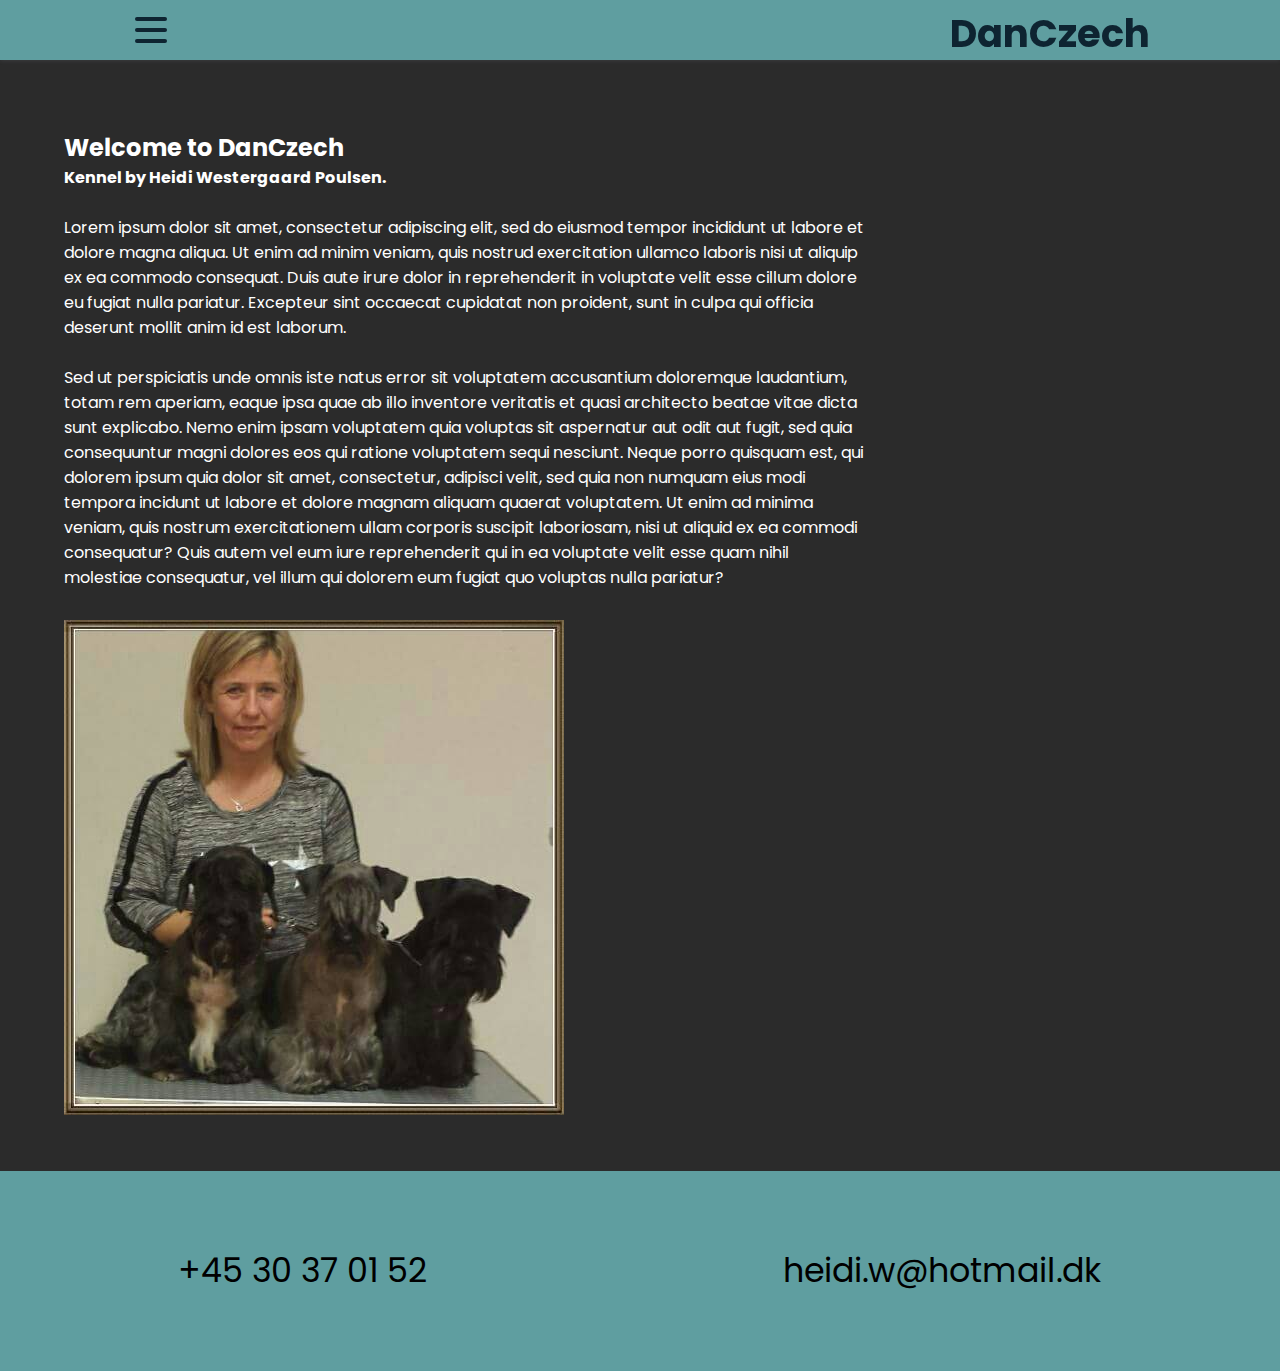
<file: index.html>
<!DOCTYPE html>
<html lang="en">
<head>
    <meta charset="UTF-8">
    <meta name="viewport" content="width=device-width, initial-scale=1.0">
    <meta name="description" content="">
    <link rel="stylesheet" href="styles.css">
    <title>DanCzech Cesky terriers</title>
    <link rel="icon" type="image/x-icon" href="./images/favicon.ico">
</head>
<body>
    <nav>
        <div class="navbar">
            <div class="container nav-container">
                <input class="checkbox" type="checkbox" name="" id="" />
                <div class="hamburger-lines">
                    <span class="line line1"></span>
                    <span class="line line2"></span>
                    <span class="line line3"></span>
                </div>  
                <div class="logo">
                    <h1>DanCzech</h1>
                </div>
                <div class="menu-items">
                    <li><a href="./">Home</a></li>
                    <li><a href="./about.html">About Ceski's</a></li>
                    <li><a href="./kennel.html">Kennel</a></li>
                    <li><a href="./gallery.html">Gallery</a></li>
                    <li><a href="./news.html">Puppy news</a></li>
                </div>
            </div>
        </div>
    </nav>

    <div class="main">
        <div class="intro">
            <h2>Welcome to DanCzech</h2>
            <div class="text-image">
                <p>
                    <strong>Kennel by Heidi Westergaard Poulsen.</strong><br><br>
                    Lorem ipsum dolor sit amet, consectetur adipiscing elit, sed do eiusmod tempor incididunt ut labore et dolore magna aliqua. 
                    Ut enim ad minim veniam, quis nostrud exercitation ullamco laboris nisi ut aliquip ex ea commodo consequat. 
                    Duis aute irure dolor in reprehenderit in voluptate velit esse cillum dolore eu fugiat nulla pariatur. 
                    Excepteur sint occaecat cupidatat non proident, sunt in culpa qui officia deserunt mollit anim id est laborum.
                    <br><br>
                    Sed ut perspiciatis unde omnis iste natus error sit voluptatem accusantium doloremque laudantium, totam rem aperiam, 
                    eaque ipsa quae ab illo inventore veritatis et quasi architecto beatae vitae dicta sunt explicabo. 
                    Nemo enim ipsam voluptatem quia voluptas sit aspernatur aut odit aut fugit, 
                    sed quia consequuntur magni dolores eos qui ratione voluptatem sequi nesciunt. 
                    Neque porro quisquam est, qui dolorem ipsum quia dolor sit amet, consectetur, adipisci velit, 
                    sed quia non numquam eius modi tempora incidunt ut labore et dolore magnam aliquam quaerat voluptatem. 
                    Ut enim ad minima veniam, quis nostrum exercitationem ullam corporis suscipit laboriosam, nisi ut aliquid ex ea commodi consequatur? 
                    Quis autem vel eum iure reprehenderit qui in ea voluptate velit esse quam nihil molestiae consequatur, vel illum qui dolorem eum fugiat quo voluptas nulla pariatur?
                </p>
                <img src="./images/frontpageimg.jpg" alt="">
            </div>
        </div>
        
    </div>


    <footer>
        <a href="tel:+4530370152">+45 30 37 01 52</a>
        <a href="mailto:heidi.w@hotmail.dk">heidi.w@hotmail.dk</a>
    </footer>
</body>
</html>
</file>
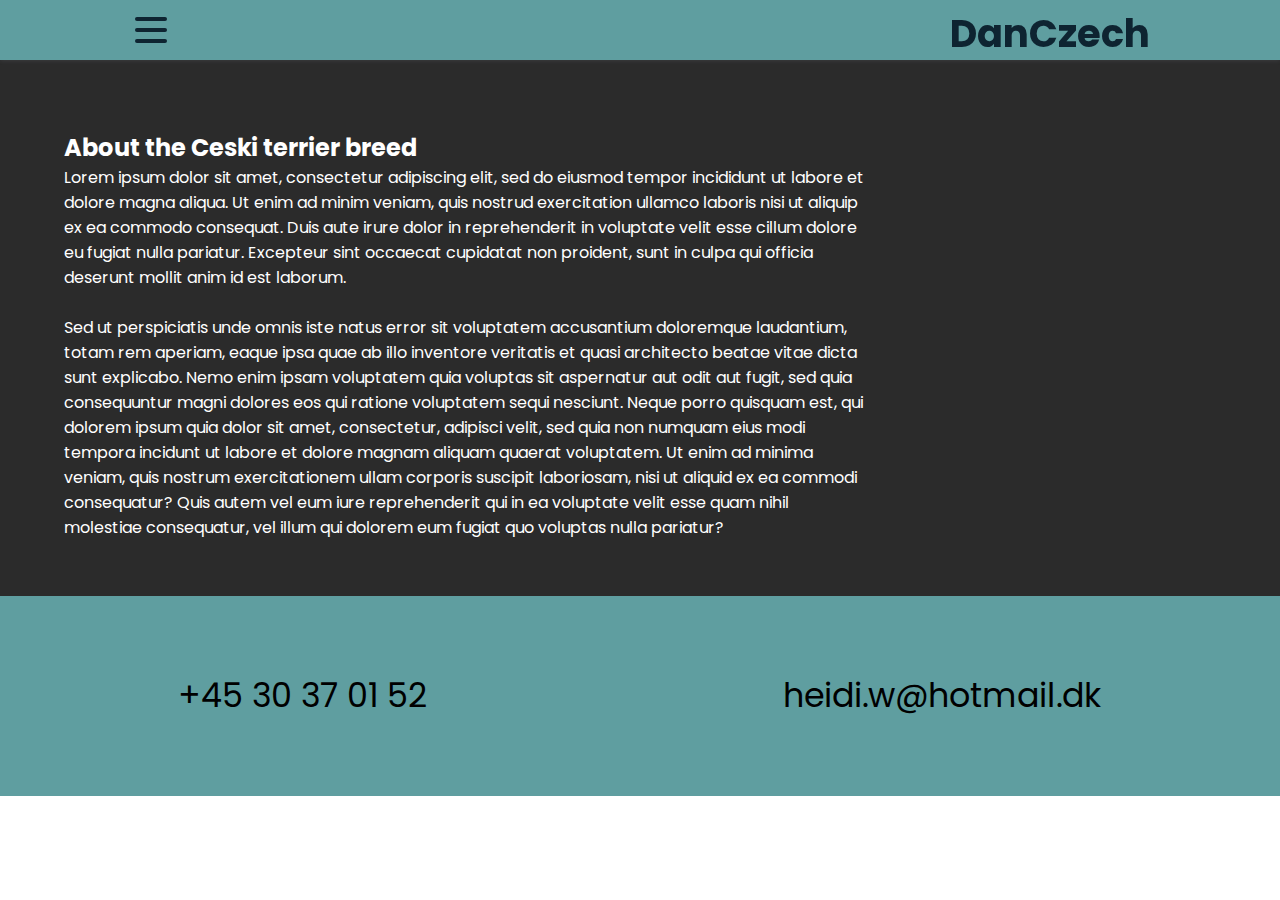
<file: about.html>
<!DOCTYPE html>
<html lang="en">
<head>
    <meta charset="UTF-8">
    <meta name="viewport" content="width=device-width, initial-scale=1.0">
    <meta name="description" content="">
    <link rel="stylesheet" href="styles.css">
    <title>DanCzech Cesky terriers</title>
    <link rel="icon" type="image/x-icon" href="./images/favicon.ico">
</head>
<body>
    <nav>
        <div class="navbar">
            <div class="container nav-container">
                <input class="checkbox" type="checkbox" name="" id="" />
                <div class="hamburger-lines">
                    <span class="line line1"></span>
                    <span class="line line2"></span>
                    <span class="line line3"></span>
                </div>  
                <div class="logo">
                    <h1>DanCzech</h1>
                </div>
                <div class="menu-items">
                    <li><a href="./">Home</a></li>
                    <li><a href="./about.html">About Ceski's</a></li>
                    <li><a href="./kennel.html">Kennel</a></li>
                    <li><a href="./gallery.html">Gallery</a></li>
                    <li><a href="./news.html">Puppy news</a></li>
                </div>
            </div>
        </div>
    </nav>
    <div class="main">
        <div class="about">
            <h2>About the Ceski terrier breed</h2>
            <p>
                Lorem ipsum dolor sit amet, consectetur adipiscing elit, sed do eiusmod tempor incididunt ut labore et dolore magna aliqua. 
                Ut enim ad minim veniam, quis nostrud exercitation ullamco laboris nisi ut aliquip ex ea commodo consequat. 
                Duis aute irure dolor in reprehenderit in voluptate velit esse cillum dolore eu fugiat nulla pariatur. 
                Excepteur sint occaecat cupidatat non proident, sunt in culpa qui officia deserunt mollit anim id est laborum.
                <br><br>
                Sed ut perspiciatis unde omnis iste natus error sit voluptatem accusantium doloremque laudantium, totam rem aperiam, 
                eaque ipsa quae ab illo inventore veritatis et quasi architecto beatae vitae dicta sunt explicabo. 
                Nemo enim ipsam voluptatem quia voluptas sit aspernatur aut odit aut fugit, 
                sed quia consequuntur magni dolores eos qui ratione voluptatem sequi nesciunt. 
                Neque porro quisquam est, qui dolorem ipsum quia dolor sit amet, consectetur, adipisci velit, 
                sed quia non numquam eius modi tempora incidunt ut labore et dolore magnam aliquam quaerat voluptatem. 
                Ut enim ad minima veniam, quis nostrum exercitationem ullam corporis suscipit laboriosam, nisi ut aliquid ex ea commodi consequatur? 
                Quis autem vel eum iure reprehenderit qui in ea voluptate velit esse quam nihil molestiae consequatur, vel illum qui dolorem eum fugiat quo voluptas nulla pariatur?
            </p>
        </div>
        
        


    </div>


    <footer>
        <a href="tel:+4530370152">+45 30 37 01 52</a>
        <a href="mailto:heidi.w@hotmail.dk">heidi.w@hotmail.dk</a>
    </footer>

</body>
</html>
</file>
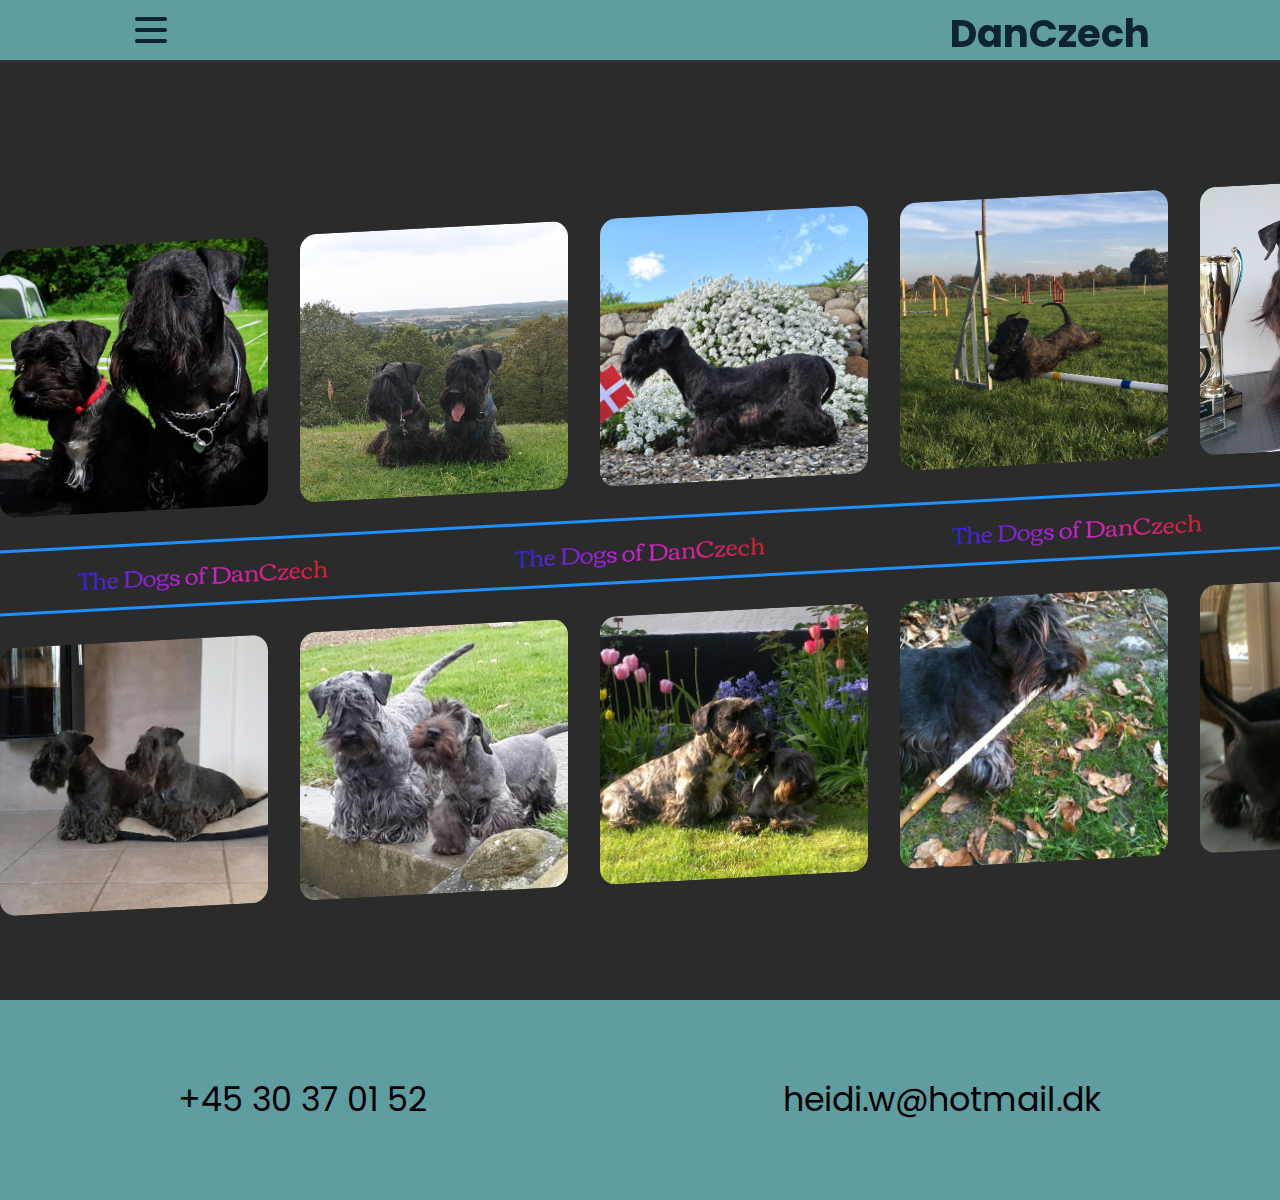
<file: gallery.html>
<!DOCTYPE html>
<html lang="en">
<head>
    <meta charset="UTF-8">
    <meta name="viewport" content="width=device-width, initial-scale=1.0">
    <meta name="description" content="">
    <link rel="stylesheet" href="styles.css">
    <title>DanCzech Cesky terriers</title>
    <link rel="icon" type="image/x-icon" href="./images/favicon.ico">
</head>
<body>
    <nav>
        <div class="navbar">
            <div class="container nav-container">
                <input class="checkbox" type="checkbox" name="" id="" />
                <div class="hamburger-lines">
                    <span class="line line1"></span>
                    <span class="line line2"></span>
                    <span class="line line3"></span>
                </div>  
                <div class="logo">
                    <h1>DanCzech</h1>
                </div>
                <div class="menu-items">
                    <li><a href="./">Home</a></li>
                    <li><a href="./about.html">About Ceski's</a></li>
                    <li><a href="./kennel.html">Kennel</a></li>
                    <li><a href="./gallery.html">Gallery</a></li>
                    <li><a href="./news.html">Puppy news</a></li>
                </div>
            </div>
        </div>
    </nav>

    <div class="gallery-main">
        <div class="gallery">


            <div class="marquee">
                <div class="marquee__group">
                  <img src='./images/gallery1.jpg' alt=''>
                  <img src='./images/gallery2.jpg' alt=''>
                  <img src='./images/gallery3.jpg' alt=''>
                  <img src='./images/gallery4.jpg' alt=''>
                  <img src='./images/gallery5.jpg' alt=''>
                </div>
              
                <div aria-hidden="true" class="marquee__group">
                    <img src='./images/gallery1.jpg' alt=''>
                    <img src='./images/gallery2.jpg' alt=''>
                    <img src='./images/gallery3.jpg' alt=''>
                    <img src='./images/gallery4.jpg' alt=''>
                    <img src='./images/gallery5.jpg' alt=''>
                </div>
            </div>
              
            <div class="marquee marquee--borders" style="--duration: 100s">
                <div class="marquee__group">
                  <p>The Dogs of DanCzech</p>
                  <p aria-hidden="true">The Dogs of DanCzech</p>
                  <p aria-hidden="true">The Dogs of DanCzech</p>
                </div>
              
                <div aria-hidden="true" class="marquee__group">
                  <p>The Dogs of DanCzech</p>
                  <p>The Dogs of DanCzech</p>
                  <p>The Dogs of DanCzech</p>
                </div>
            </div>
              
            <div class="marquee marquee--reverse">
                <div class="marquee__group">
                  <img src='./images/gallery6.jpg' alt=''>
                  <img src='./images/gallery7.jpg' alt=''>
                  <img src='./images/gallery8.jpg' alt=''>
                  <img src='./images/gallery9.jpg' alt=''>
                  <img src='./images/gallery10.jpg' alt=''>
                </div>
              
                <div aria-hidden="true" class="marquee__group">
                    <img src='./images/gallery6.jpg' alt=''>
                    <img src='./images/gallery7.jpg' alt=''>
                    <img src='./images/gallery8.jpg' alt=''>
                    <img src='./images/gallery9.jpg' alt=''>
                    <img src='./images/gallery10.jpg' alt=''>
                </div>
            </div>



        </div>
        
    </div>


    <footer>
        <a href="tel:+4530370152">+45 30 37 01 52</a>
        <a href="mailto:heidi.w@hotmail.dk">heidi.w@hotmail.dk</a>
    </footer>

</body>
</html>
</file>
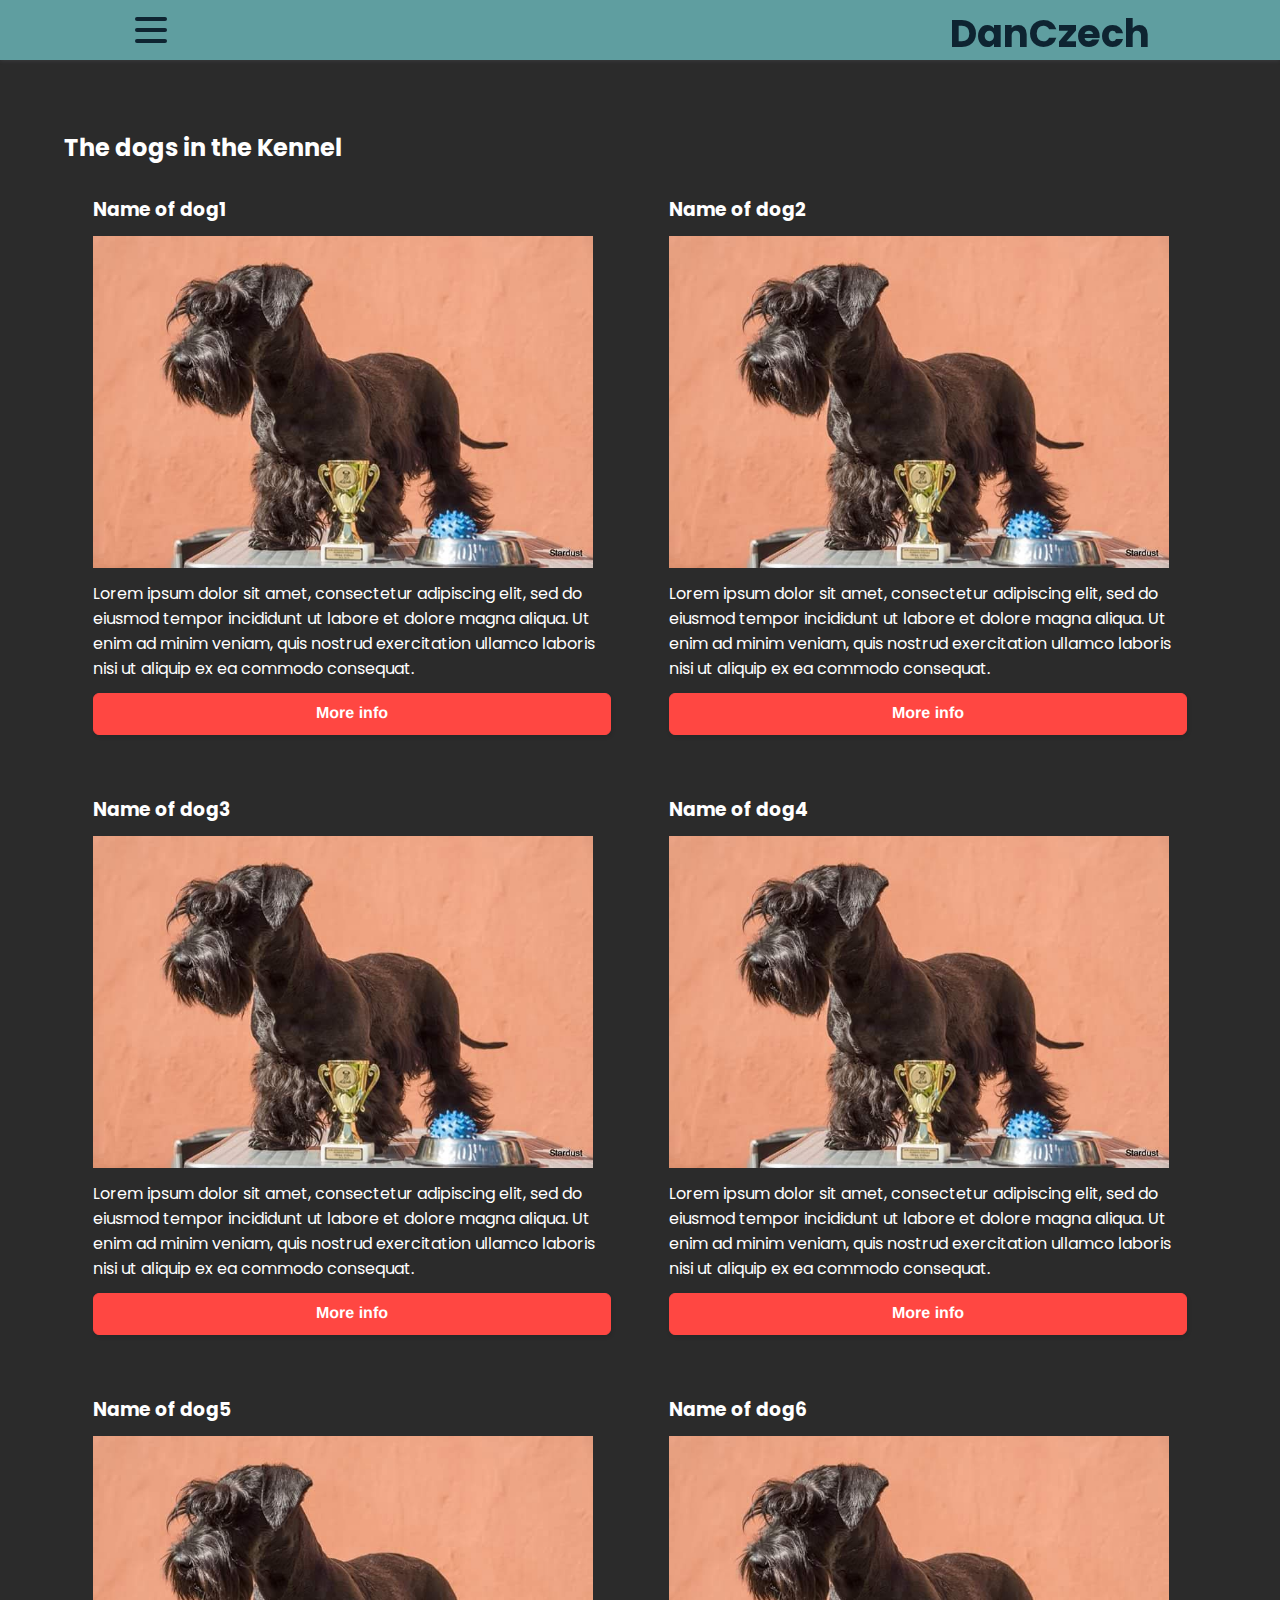
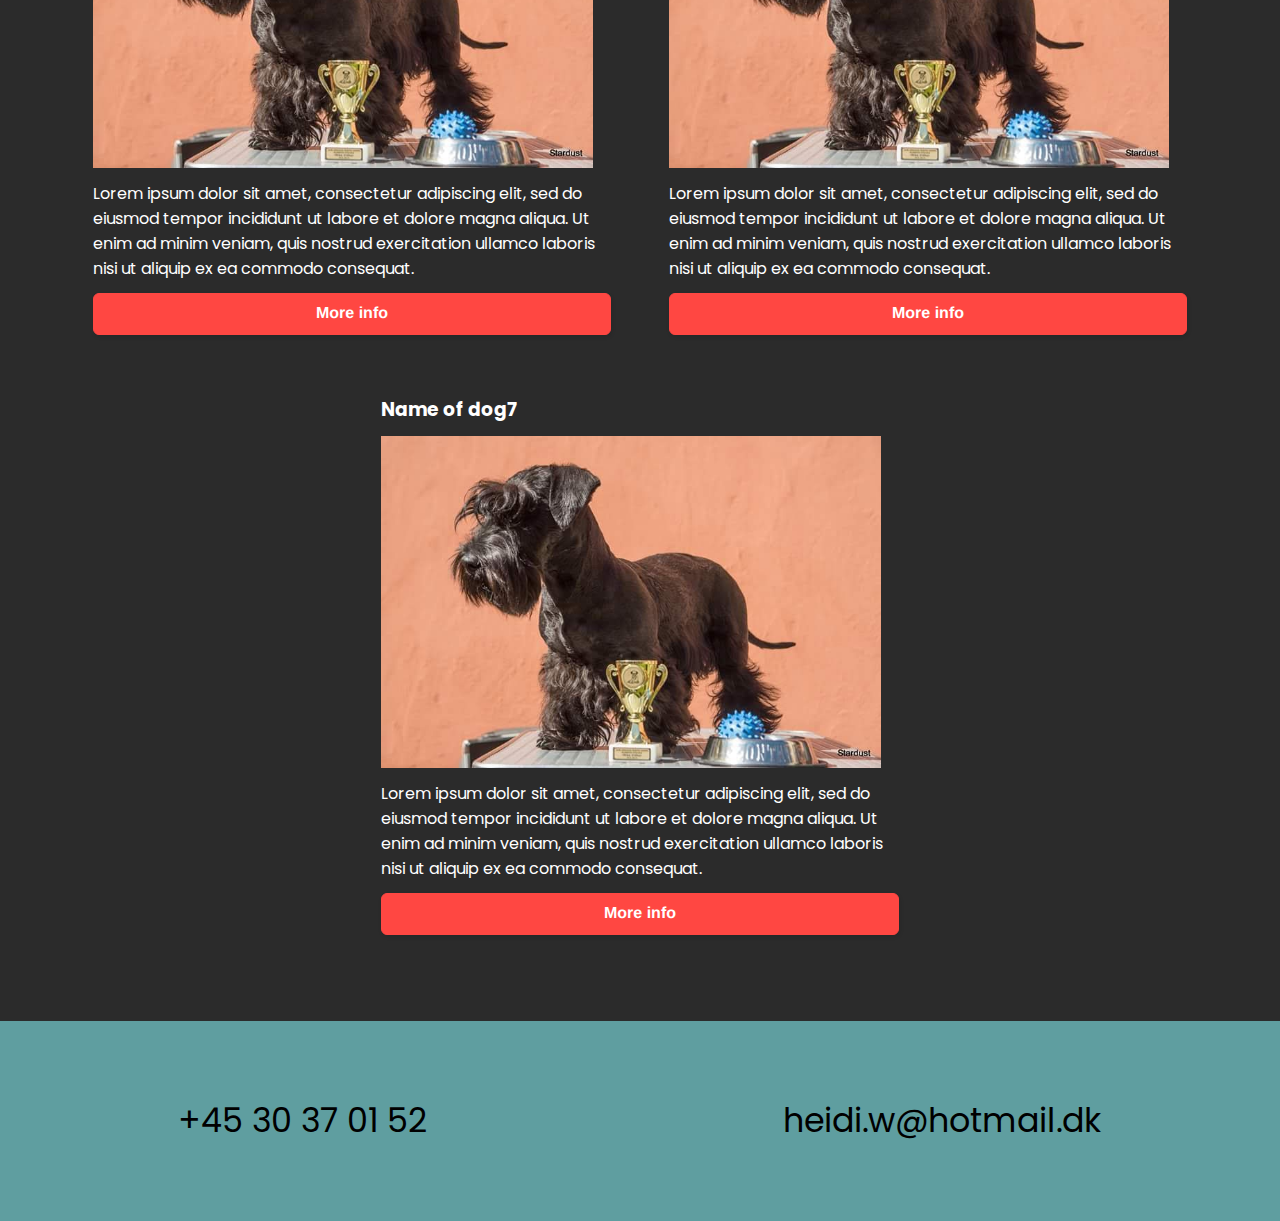
<file: kennel.html>
<!DOCTYPE html>
<html lang="en">
<head>
    <meta charset="UTF-8">
    <meta name="viewport" content="width=device-width, initial-scale=1.0">
    <meta name="description" content="">
    <link rel="stylesheet" href="styles.css">
    <title>DanCzech Cesky terriers</title>
    <link rel="icon" type="image/x-icon" href="./images/favicon.ico">
</head>
<body>
    <nav>
        <div class="navbar">
            <div class="container nav-container">
                <input class="checkbox" type="checkbox" name="" id="" />
                <div class="hamburger-lines">
                    <span class="line line1"></span>
                    <span class="line line2"></span>
                    <span class="line line3"></span>
                </div>  
                <div class="logo">
                    <h1>DanCzech</h1>
                </div>
                <div class="menu-items">
                    <li><a href="./">Home</a></li>
                    <li><a href="./about.html">About Ceski's</a></li>
                    <li><a href="./kennel.html">Kennel</a></li>
                    <li><a href="./gallery.html">Gallery</a></li>
                    <li><a href="./news.html">Puppy news</a></li>
                </div>
            </div>
        </div>
    </nav>

    <div class="main">
        <div class="kennel">
            <h2>The dogs in the Kennel</h2>
        
            <div class="dogs-info">
                <div class="dog">
                    <h3>Name of dog1</h3>
                    <div>
                        <img src="./images/Stardust2018.jpg" alt="Dog image">
                    </div>
                    <p>Lorem ipsum dolor sit amet, consectetur adipiscing elit, sed do eiusmod tempor incididunt ut labore et dolore magna aliqua. Ut enim ad minim veniam, quis nostrud exercitation ullamco laboris nisi ut aliquip ex ea commodo consequat.</p>
                    <a href="pdf.pdf" target="_blank" rel="noopener noreferrer" class="button-24" role="button">More info</a>
                </div>

                <div class="dog">
                    <h3>Name of dog2</h3>
                    <div>
                        <img src="./images/Stardust2018.jpg" alt="Dog image">
                    </div>
                    <p>Lorem ipsum dolor sit amet, consectetur adipiscing elit, sed do eiusmod tempor incididunt ut labore et dolore magna aliqua. Ut enim ad minim veniam, quis nostrud exercitation ullamco laboris nisi ut aliquip ex ea commodo consequat.</p>
                    <a href="pdf.pdf" target="_blank" rel="noopener noreferrer" class="button-24" role="button">More info</a>
                </div>

                <div class="dog">
                    <h3>Name of dog3</h3>
                    <div>
                        <img src="./images/Stardust2018.jpg" alt="Dog image">
                    </div>
                    <p>Lorem ipsum dolor sit amet, consectetur adipiscing elit, sed do eiusmod tempor incididunt ut labore et dolore magna aliqua. Ut enim ad minim veniam, quis nostrud exercitation ullamco laboris nisi ut aliquip ex ea commodo consequat.</p>
                    <a href="pdf.pdf" target="_blank" rel="noopener noreferrer" class="button-24" role="button">More info</a>
                </div>

                <div class="dog">
                    <h3>Name of dog4</h3>
                    <div>
                        <img src="./images/Stardust2018.jpg" alt="Dog image">
                    </div>
                    <p>Lorem ipsum dolor sit amet, consectetur adipiscing elit, sed do eiusmod tempor incididunt ut labore et dolore magna aliqua. Ut enim ad minim veniam, quis nostrud exercitation ullamco laboris nisi ut aliquip ex ea commodo consequat.</p>
                    <a href="pdf.pdf" target="_blank" rel="noopener noreferrer" class="button-24" role="button">More info</a>
                </div>

                <div class="dog">
                    <h3>Name of dog5</h3>
                    <div>
                        <img src="./images/Stardust2018.jpg" alt="Dog image">
                    </div>
                    <p>Lorem ipsum dolor sit amet, consectetur adipiscing elit, sed do eiusmod tempor incididunt ut labore et dolore magna aliqua. Ut enim ad minim veniam, quis nostrud exercitation ullamco laboris nisi ut aliquip ex ea commodo consequat.</p>
                    <a href="pdf.pdf" target="_blank" rel="noopener noreferrer" class="button-24" role="button">More info</a>
                </div>

                <div class="dog">
                    <h3>Name of dog6</h3>
                    <div>
                        <img src="./images/Stardust2018.jpg" alt="Dog image">
                    </div>
                    <p>Lorem ipsum dolor sit amet, consectetur adipiscing elit, sed do eiusmod tempor incididunt ut labore et dolore magna aliqua. Ut enim ad minim veniam, quis nostrud exercitation ullamco laboris nisi ut aliquip ex ea commodo consequat.</p>
                    <a href="pdf.pdf" target="_blank" rel="noopener noreferrer" class="button-24" role="button">More info</a>
                </div>

                <div class="dog">
                    <h3>Name of dog7</h3>
                    <div>
                        <img src="./images/Stardust2018.jpg" alt="Dog image">
                    </div>
                    <p>Lorem ipsum dolor sit amet, consectetur adipiscing elit, sed do eiusmod tempor incididunt ut labore et dolore magna aliqua. Ut enim ad minim veniam, quis nostrud exercitation ullamco laboris nisi ut aliquip ex ea commodo consequat.</p>
                    <a href="pdf.pdf" target="_blank" rel="noopener noreferrer" class="button-24" role="button">More info</a>
                </div>
            </div>
        </div>

    </div>


    <footer>
        <a href="tel:+4530370152">+45 30 37 01 52</a>
        <a href="mailto:heidi.w@hotmail.dk">heidi.w@hotmail.dk</a>
    </footer>

</body>
</html>
</file>
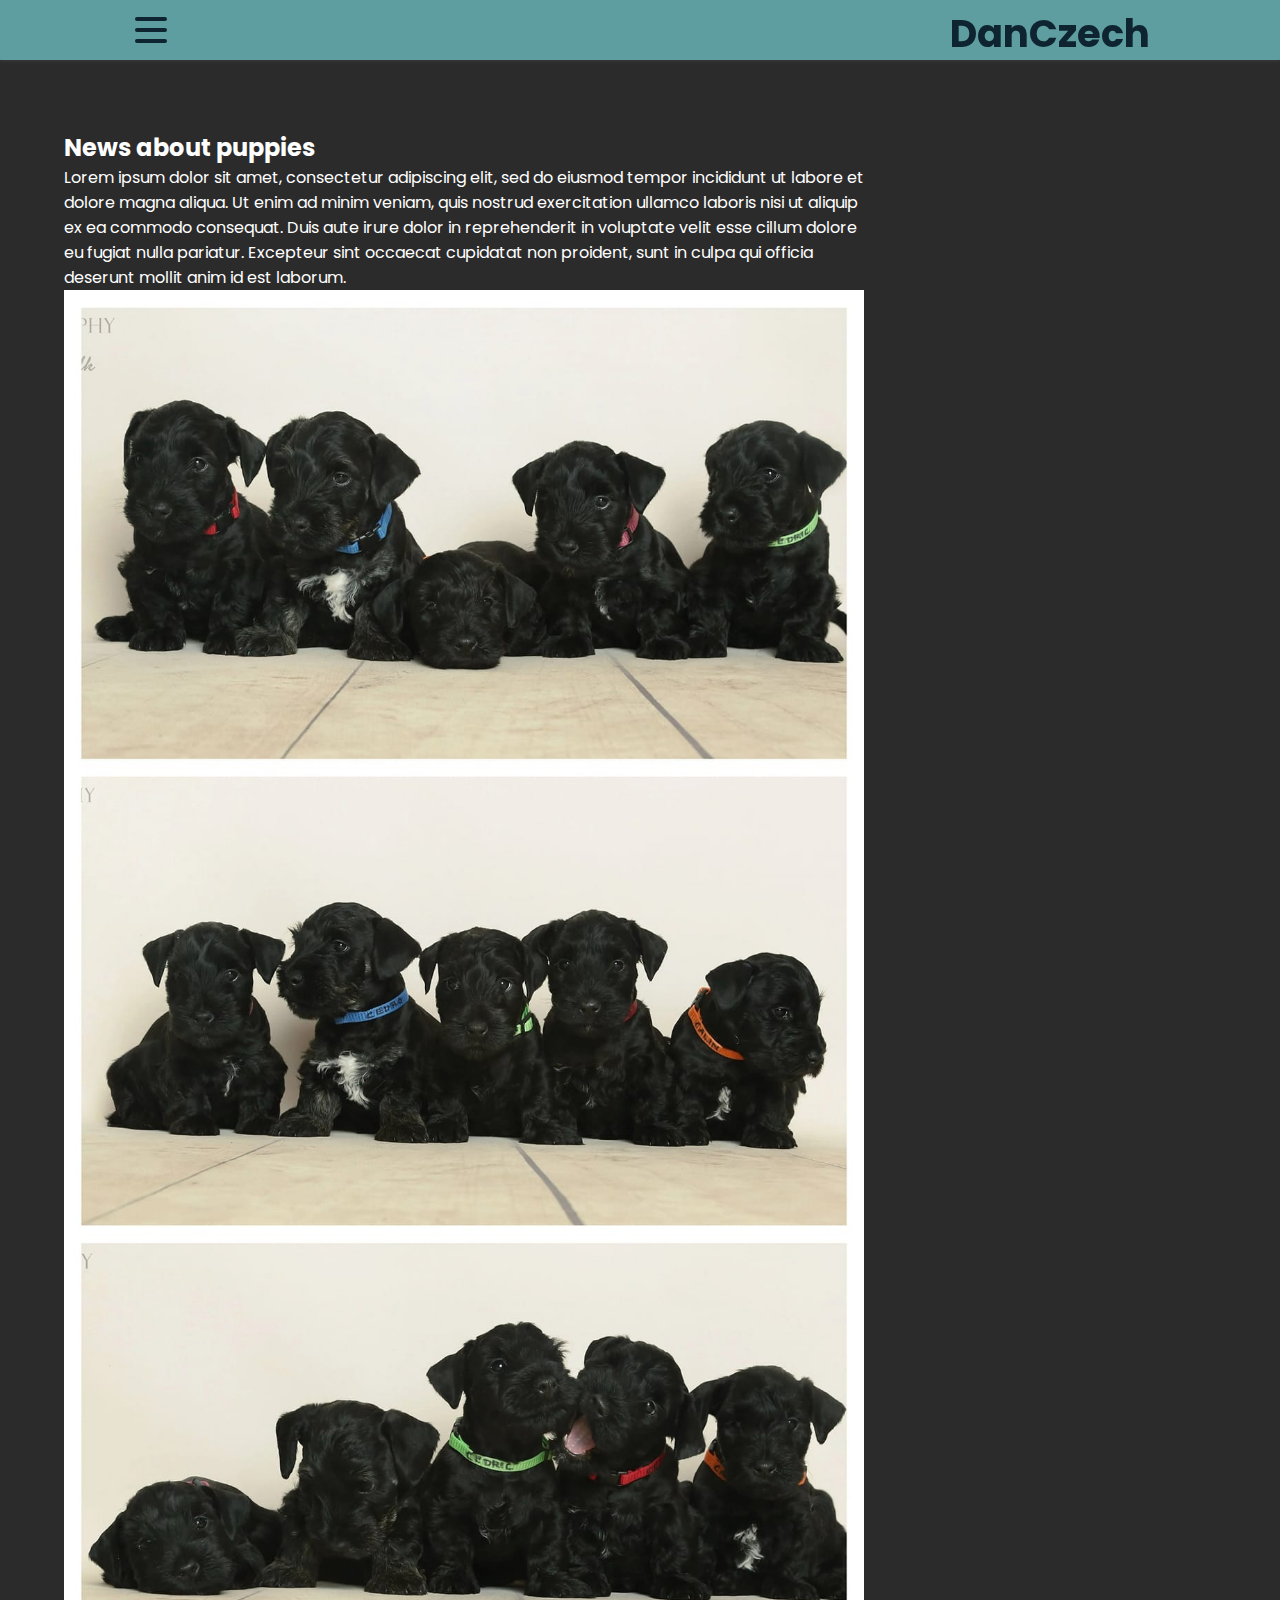
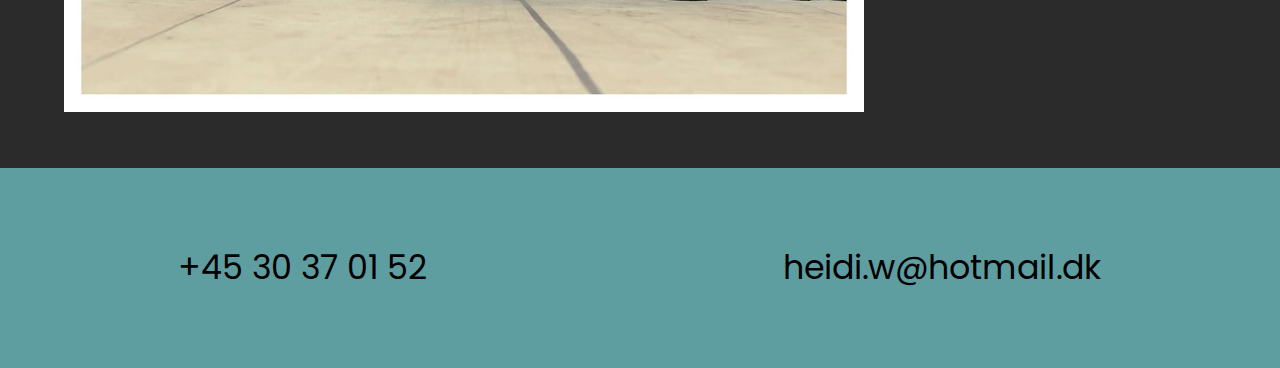
<file: news.html>
<!DOCTYPE html>
<html lang="en">
<head>
    <meta charset="UTF-8">
    <meta name="viewport" content="width=device-width, initial-scale=1.0">
    <meta name="description" content="">
    <link rel="stylesheet" href="styles.css">
    <title>DanCzech Cesky terriers</title>
    <link rel="icon" type="image/x-icon" href="./images/favicon.ico">
</head>
<body>
    <nav>
        <div class="navbar">
            <div class="container nav-container">
                <input class="checkbox" type="checkbox" name="" id="" />
                <div class="hamburger-lines">
                    <span class="line line1"></span>
                    <span class="line line2"></span>
                    <span class="line line3"></span>
                </div>  
                <div class="logo">
                    <h1>DanCzech</h1>
                </div>
                <div class="menu-items">
                    <li><a href="./">Home</a></li>
                    <li><a href="./about.html">About Ceski's</a></li>
                    <li><a href="./kennel.html">Kennel</a></li>
                    <li><a href="./gallery.html">Gallery</a></li>
                    <li><a href="./news.html">Puppy news</a></li>
                </div>
            </div>
        </div>
    </nav>

    <div class="main">
        <div class="news">
            <h2>News about puppies</h2>
            <p>
                Lorem ipsum dolor sit amet, consectetur adipiscing elit, sed do eiusmod tempor incididunt ut labore et dolore magna aliqua. 
                Ut enim ad minim veniam, quis nostrud exercitation ullamco laboris nisi ut aliquip ex ea commodo consequat. 
                Duis aute irure dolor in reprehenderit in voluptate velit esse cillum dolore eu fugiat nulla pariatur. 
                Excepteur sint occaecat cupidatat non proident, sunt in culpa qui officia deserunt mollit anim id est laborum.
            </p>
            <img src="images/pups2023.jpg" alt="Ceski puppies">
        </div>
        
    </div>


    <footer>
        <a href="tel:+4530370152">+45 30 37 01 52</a>
        <a href="mailto:heidi.w@hotmail.dk">heidi.w@hotmail.dk</a>
    </footer>
</body>
</html>
</file>
<file: styles.css>
@import url("https://fonts.googleapis.com/css2?family=Poppins:ital,wght@0,100;0,200;0,300;0,400;0,500;0,600;0,700;0,800;0,900;1,100;1,200;1,300;1,400;1,500;1,600;1,700;1,800;1,900&display=swap");
@import url("https://fonts.googleapis.com/css2?family=Corben:wght@700&display=swap");

* {
  margin: 0;
  padding: 0;
  box-sizing: border-box;
}

body {
  font-family: "Poppins", sans-serif;
  
}

nav {
  position: fixed;
  width: 100%;
  z-index: 11;
}

.container {
  max-width: 1050px;
  width: 90%;
  margin: auto;
}

.navbar {
  width: 100%;
  box-shadow: 0 1px 4px rgb(146 161 176 / 15%);
  background-color: #5f9ea0;
}

.nav-container {
  display: flex;
  justify-content: space-between;
  align-items: center;
  height: 62px;
}

.navbar .menu-items {
  display: flex;
  background-color: #5f9ea0;
}

.navbar .nav-container li {
  list-style: none;
}

.navbar .nav-container a {
  text-decoration: none;
  color: #0e2431;
  font-weight: 500;
  font-size: 1.2rem;
  padding: 0.7rem;
}

.navbar .nav-container a:hover{
    font-weight: bolder;
}

.nav-container {
  display: block;
  position: relative;
  height: 60px;
  z-index: 2;
}

.nav-container .checkbox {
  position: absolute;
  display: block;
  height: 32px;
  width: 32px;
  top: 20px;
  left: 20px;
  z-index: 5;
  opacity: 0;
  cursor: pointer;
}

.nav-container .hamburger-lines {
  display: block;
  height: 26px;
  width: 32px;
  position: absolute;
  top: 17px;
  left: 20px;
  z-index: 2;
  display: flex;
  flex-direction: column;
  justify-content: space-between;
}

.nav-container .hamburger-lines .line {
  display: block;
  height: 4px;
  width: 100%;
  border-radius: 10px;
  background: #0e2431;
}

.nav-container .hamburger-lines .line1 {
  transform-origin: 0% 0%;
  transition: transform 0.4s ease-in-out;
}

.nav-container .hamburger-lines .line2 {
  transition: transform 0.2s ease-in-out;
}

.nav-container .hamburger-lines .line3 {
  transform-origin: 0% 100%;
  transition: transform 0.4s ease-in-out;
}

.navbar .menu-items {
  padding-top: 120px;
  box-shadow: inset 0 0 2000px rgba(255, 255, 255, .5);
  height: 100vh;
  width: 100%;
  transform: translate(-150%);
  display: flex;
  flex-direction: column;
  margin-left: -40px;
  padding-left: 50px;
  transition: transform 0.5s ease-in-out;
  text-align: center;
}

.navbar .menu-items li {
  margin-bottom: 1.2rem;
  font-size: 1.5rem;
  font-weight: 500;
}

.logo {
  position: absolute;
  top: 5px;
  right: 15px;
  font-size: 1.2rem;
  color: #0e2431;
}

.nav-container input[type="checkbox"]:checked ~ .menu-items {
  transform: translateX(0);
}

.nav-container input[type="checkbox"]:checked ~ .hamburger-lines .line1 {
  transform: rotate(45deg);
}

.nav-container input[type="checkbox"]:checked ~ .hamburger-lines .line2 {
  transform: scaleY(0);
}

.nav-container input[type="checkbox"]:checked ~ .hamburger-lines .line3 {
  transform: rotate(-45deg);
}

.nav-container input[type="checkbox"]:checked ~ .logo{
  display: none;
}


.text-image {
  display: flex;
  justify-content: space-between;
  flex-direction: column;
}

.intro p, .news p, .about p {
  max-width: 800px;
}


.intro img {
    display: block;
    width: 100%;
    max-width: 500px;
    margin-top: 30px;
}

.intro a {
    text-decoration: none;
    color: #ffffff;

}

.main {
    background-color: #2b2b2b;
    color: #ffffff;
    padding: 100px 5% 2% 5%;
}

.gallery-main {
  background-color: #2b2b2b;
  padding-top: 100px;
}

.intro, .news, .kennel, .about {
    margin: 30px auto;
}

.news img {
  display: block;
  width: 100%;
  max-width: 800px;
}

@media only screen and (min-width: 800px) {
    
    .dogs-info {
        display: flex;
        flex-wrap: wrap;
        justify-content: space-around;
    }
    .dog {
        width: 45%;
    }
}

@media only screen and (min-width: 1300px) {
    .dog {
        width: 30%;
    }
    .text-image {
      flex-direction: row;
    }
}

.dog {
    margin: 30px 0;
    height: 60vh;
    display: flex;
    flex-direction: column;
    justify-content: space-between;
    
}

.dog img {
    display: block;
    width: 100%;
    max-width: 500px;
}


.button-24 {
    background: #FF4742;
    border: 1px solid #FF4742;
    border-radius: 6px;
    box-shadow: rgba(0, 0, 0, 0.1) 1px 2px 4px;
    box-sizing: border-box;
    color: #FFFFFF;
    cursor: pointer;
    display: inline-block;
    font-family: nunito,roboto,proxima-nova,"proxima nova",sans-serif;
    font-size: 16px;
    font-weight: 800;
    line-height: 16px;
    min-height: 40px;
    outline: 0;
    padding: 12px 14px;
    text-align: center;
    text-rendering: geometricprecision;
    text-transform: none;
    user-select: none;
    -webkit-user-select: none;
    touch-action: manipulation;
    vertical-align: middle;
    text-decoration: none;
  }
  
  .button-24:hover,
  .button-24:active {
    background-color: initial;
    background-position: 0 0;
    color: #FF4742;
  }
  
  .button-24:active {
    opacity: .5;
  }










.gallery {
  min-height: 100vh;
}

.gallery {
  --space: 2rem;

  display: grid;
  align-content: center;
  overflow: hidden;
  gap: var(--space);
  width: 100%;
  font-family: "Corben", system-ui, sans-serif;
  font-size: 1.5rem;
  line-height: 1.5;
}

.marquee {
  --duration: 60s;
  --gap: var(--space);

  display: flex;
  overflow: hidden;
  user-select: none;
  gap: var(--gap);
  transform: skewY(-3deg);
}

.marquee__group {
  flex-shrink: 0;
  display: flex;
  align-items: center;
  justify-content: space-around;
  gap: var(--gap);
  min-width: 100%;
  animation: scroll var(--duration) linear infinite;
}

@media (prefers-reduced-motion: reduce) {
  .marquee__group {
    animation-play-state: paused;
  }
}

.marquee__group img {
  max-width: clamp(10rem, 1rem + 28vmin, 20rem);
  aspect-ratio: 1;
  object-fit: cover;
  border-radius: 1rem;
}

.marquee__group p {
  background-image: linear-gradient(
    75deg,
    hsl(240deg 70% 49%) 0%,
    hsl(253deg 70% 49%) 11%,
    hsl(267deg 70% 49%) 22%,
    hsl(280deg 71% 48%) 33%,
    hsl(293deg 71% 48%) 44%,
    hsl(307deg 71% 48%) 56%,
    hsl(320deg 71% 48%) 67%,
    hsl(333deg 72% 48%) 78%,
    hsl(347deg 72% 48%) 89%,
    hsl(0deg 73% 47%) 100%
  );
  background-clip: text;
  -webkit-background-clip: text;
  -webkit-text-fill-color: transparent;
}

.marquee--borders {
  border-block: 3px solid dodgerblue;
  padding-block: 0.75rem;
}

.marquee--reverse .marquee__group {
  animation-direction: reverse;
  animation-delay: calc(var(--duration) / -2);
}

@keyframes scroll {
  0% {
    transform: translateX(0);
  }

  100% {
    transform: translateX(calc(-100% - var(--gap)));
  }
}











/* FOOTER */

footer {
  display: flex;
  justify-content: space-around;
  align-items: center;
  flex-direction: column;
  background-color: #5f9ea0;
  height: 200px;
}

footer a {
  text-decoration: none;
  color: #000000;
  font-size: 25pt;
}

@media only screen and (min-width: 800px) {
  footer {
    flex-direction: row;
  }
}
</file>
